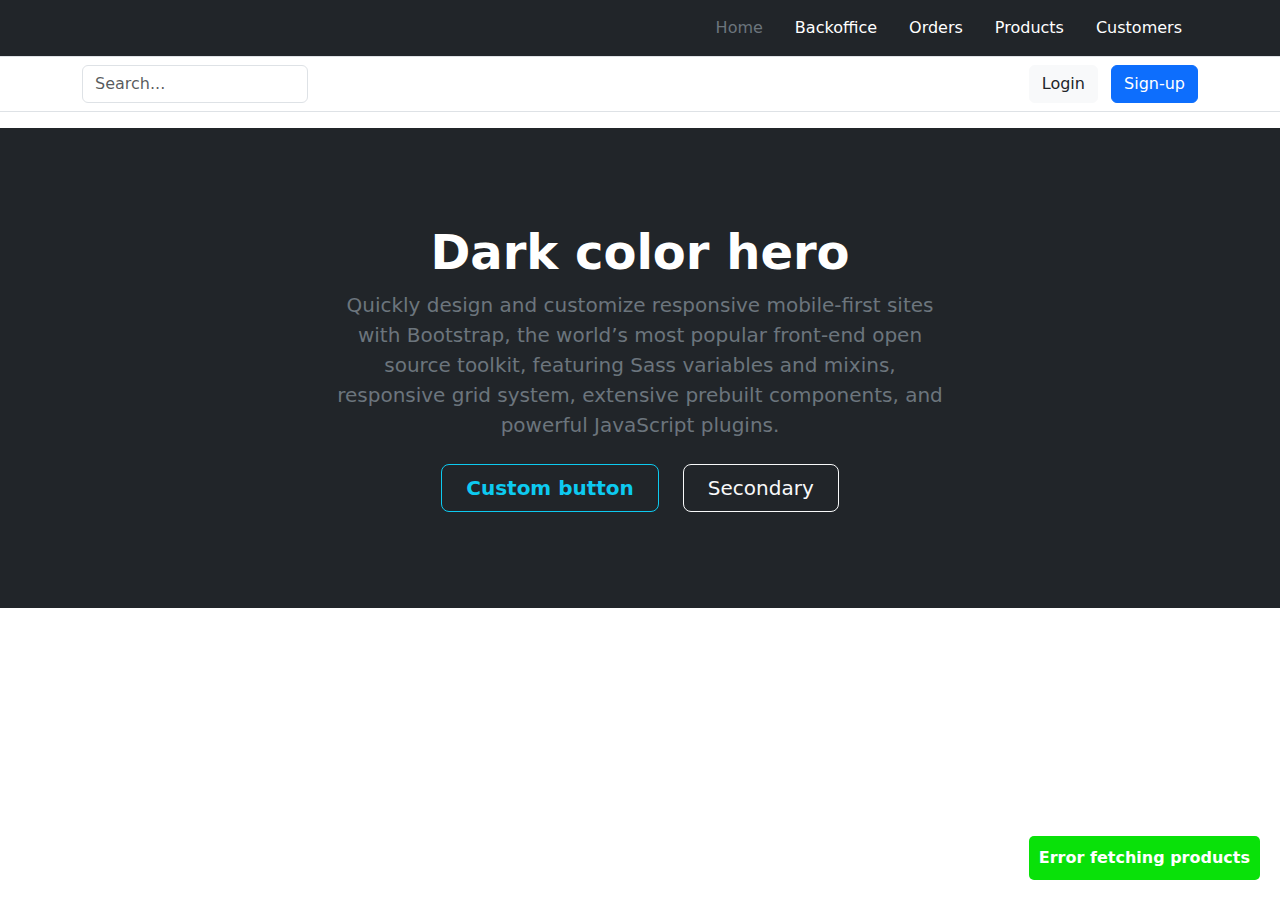
<file: index.html>
<!DOCTYPE html>
<html lang="en">
<head>
    <meta charset="UTF-8">
    <meta name="viewport" content="width=device-width, initial-scale=1.0">
    <!--Bootstrap CDN-->
    <link href="https://cdn.jsdelivr.net/npm/bootstrap@5.3.3/dist/css/bootstrap.min.css" rel="stylesheet" integrity="sha384-QWTKZyjpPEjISv5WaRU9OFeRpok6YctnYmDr5pNlyT2bRjXh0JMhjY6hW+ALEwIH" crossorigin="anonymous">
    <!--CSS personalizzato-->
    <link rel="stylesheet" href="index.css">
    <title>Home</title>
</head>
<body>
    <!--Header-->
    <header>
        <div class="px-3 py-2 text-bg-dark border-bottom">
            <div class="container">
                <div class="d-flex flex-wrap align-items-center justify-content-center justify-content-lg-start">
                    <a href="/" class="d-flex align-items-center my-2 my-lg-0 me-lg-auto text-white text-decoration-none">
                    </a>
    
                    <ul class="nav col-12 col-lg-auto my-2 justify-content-center my-md-0 text-small">
                        <li>
                            <a href="index.html" class="nav-link text-secondary">
                                Home
                            </a>
                        </li>
                        <li>
                            <a href="Backoffice/backoffice.html" class="nav-link text-white">
                                Backoffice
                            </a>
                        </li>
                        <li>
                            <a href="#" class="nav-link text-white">
                                Orders
                            </a>
                        </li>
                        <li>
                            <a href="#" class="nav-link text-white">
                                Products
                            </a>
                        </li>
                        <li>
                            <a href="#" class="nav-link text-white">
                                Customers
                            </a>
                        </li>
                    </ul>
                </div>
            </div>
        </div>
        <div class="px-3 py-2 border-bottom mb-3">
            <div class="container d-flex flex-wrap justify-content-center">
                <form class="col-12 col-lg-auto mb-2 mb-lg-0 me-lg-auto" role="search">
                    <input type="search" class="form-control" placeholder="Search..." aria-label="Search">
                </form>
    
                <div class="text-end">
                    <button type="button" class="btn btn-light text-dark me-2">Login</button>
                    <button type="button" class="btn btn-primary">Sign-up</button>
                </div>
            </div>
        </div>
    </header>

    <!--Hero-->
    <div class="bg-dark text-secondary px-4 py-5 text-center">
        <div class="py-5">
          <h1 class="display-5 fw-bold text-white">Dark color hero</h1>
          <div class="col-lg-6 mx-auto">
            <p class="fs-5 mb-4">Quickly design and customize responsive mobile-first sites with Bootstrap, the world’s most popular front-end open source toolkit, featuring Sass variables and mixins, responsive grid system, extensive prebuilt components, and powerful JavaScript plugins.</p>
            <div class="d-grid gap-2 d-sm-flex justify-content-sm-center">
              <button type="button" class="btn btn-outline-info btn-lg px-4 me-sm-3 fw-bold">Custom button</button>
              <button type="button" class="btn btn-outline-light btn-lg px-4">Secondary</button>
            </div>
          </div>
        </div>
    </div>

    <!--Main-->
    <main>
        <!--Contenitore per spinner e per far comparire un messaggio-->
        <div id="spinner" class="spinner" style="display: none">
        </div>
        <div id="message-box" class="message-box">
        </div>
        <div class="container">
            <div id="mainDiv" class="row row-cols-sm-1 row-cols-md-2 row-cols-lg-3 my-3">
            </div>
        </div>
    </main>

    <!--SCRIPS-->
    <script src="https://cdn.jsdelivr.net/npm/bootstrap@5.3.3/dist/js/bootstrap.bundle.min.js" integrity="sha384-YvpcrYf0tY3lHB60NNkmXc5s9fDVZLESaAA55NDzOxhy9GkcIdslK1eN7N6jIeHz" crossorigin="anonymous"></script>
    <script src="index.js"></script>
</body>
</html>
</file>
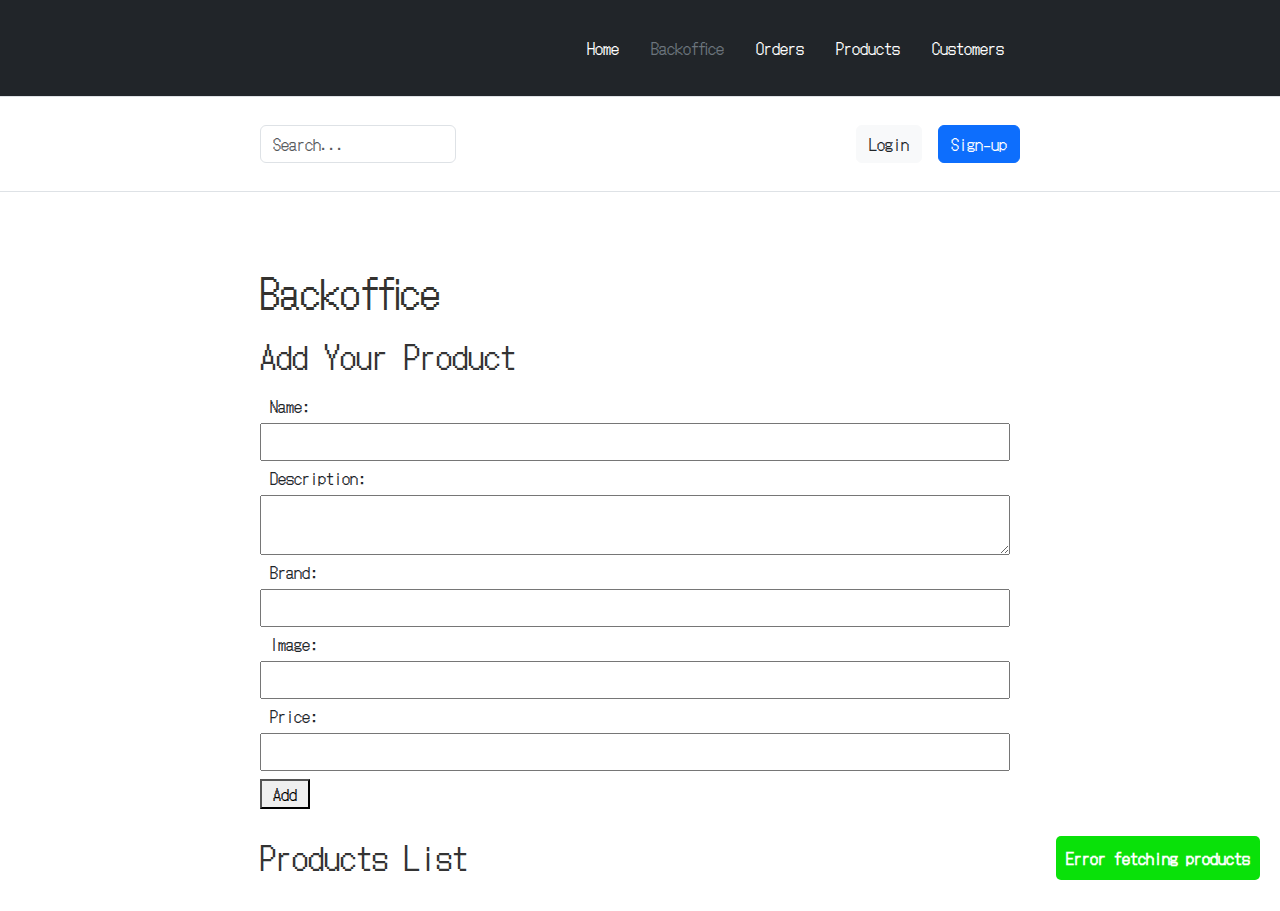
<file: Backoffice/backoffice.html>
<!DOCTYPE html>
<html lang="it">
  <head>
    <meta charset="UTF-8" />
    <meta name="viewport" content="width=device-width, initial-scale=1.0" />
    <!-- GOOGLE FONT -->
    <link rel="preconnect" href="https://fonts.googleapis.com" />
    <link rel="preconnect" href="https://fonts.gstatic.com" crossorigin />
    <link
      href="https://fonts.googleapis.com/css2?family=DotGothic16&display=swap"
      rel="stylesheet"
    />
    <!--Bootstrap CDN-->
    <link href="https://cdn.jsdelivr.net/npm/bootstrap@5.3.3/dist/css/bootstrap.min.css" rel="stylesheet" integrity="sha384-QWTKZyjpPEjISv5WaRU9OFeRpok6YctnYmDr5pNlyT2bRjXh0JMhjY6hW+ALEwIH" crossorigin="anonymous">
    <!--CSS personalizzato-->
    <link rel="stylesheet" href="backoffice.css" />
    <title>Backoffice</title>
  </head>
  <body>
    <!--Header-->
    <header>
      <div class="px-3 py-2 text-bg-dark border-bottom">
        <div class="container">
          <div class="d-flex flex-wrap align-items-center justify-content-center justify-content-lg-start">
            <a href="/" class="d-flex align-items-center my-2 my-lg-0 me-lg-auto text-white text-decoration-none">
            </a>
    
            <ul class="nav col-12 col-lg-auto my-2 justify-content-center my-md-0 text-small">
              <li>
                <a href="../index.html" class="nav-link text-white">
                  Home
                </a>
              </li>
              <li>
                <a href="backoffice.html" class="nav-link text-secondary">
                  Backoffice
                </a>
              </li>
              <li>
                <a href="#" class="nav-link text-white">
                  Orders
                </a>
              </li>
              <li>
                <a href="#" class="nav-link text-white">
                  Products
                </a>
              </li>
              <li>
                <a href="#" class="nav-link text-white">
                  Customers
                </a>
              </li>
            </ul>
          </div>
        </div>
      </div>
      <div class="px-3 py-2 border-bottom mb-3">
        <div class="container d-flex flex-wrap justify-content-center">
          <form class="col-12 col-lg-auto mb-2 mb-lg-0 me-lg-auto" role="search">
            <input type="search" class="form-control" placeholder="Search..." aria-label="Search">
          </form>
    
          <div class="text-end">
            <button type="button" class="btn btn-light text-dark me-2">Login</button>
            <button type="button" class="btn btn-primary">Sign-up</button>
          </div>
        </div>
      </div>
    </header>

    <main class="container">
      <h1>Backoffice</h1>
      <div>
        <h2>Add Your Product</h2>
        <!-- Form per aggiungere i prodotti -->
        <form id="product-form">
          <label for="name">Name:</label>
          <input type="text" id="name" />
          <label for="description">Description:</label>
          <textarea type="textarea" id="description"></textarea>
          <label for="brand">Brand:</label>
          <input type="text" id="brand" />
          <label for="imgUrl">Image:</label>
          <input type="url" id="imgUrl" />
          <label for="price">Price:</label>
          <input type="text" id="price" />
          <button type="submit" class="add">Add</button>
        </form>
      </div>
    
      <!--Contenitore per spinner e per far comparire un messaggio-->
      <div id="spinner" class="spinner" style="display: none">
      </div>
      <div id="message-box" class="message-box">
      </div>
    
      <!-- Contenitore dei prodotti -->
      <div>
        <h2>Products List</h2>
        <!-- Cards dei prodotti -->
        <div id="product-cards"></div>
      </div>
    </main>

    <!--SCRIPS-->
    <script src="https://cdn.jsdelivr.net/npm/bootstrap@5.3.3/dist/js/bootstrap.bundle.min.js" integrity="sha384-YvpcrYf0tY3lHB60NNkmXc5s9fDVZLESaAA55NDzOxhy9GkcIdslK1eN7N6jIeHz" crossorigin="anonymous"></script>
    <script src="backoffice.js"></script>
  </body>
</html>
</file>
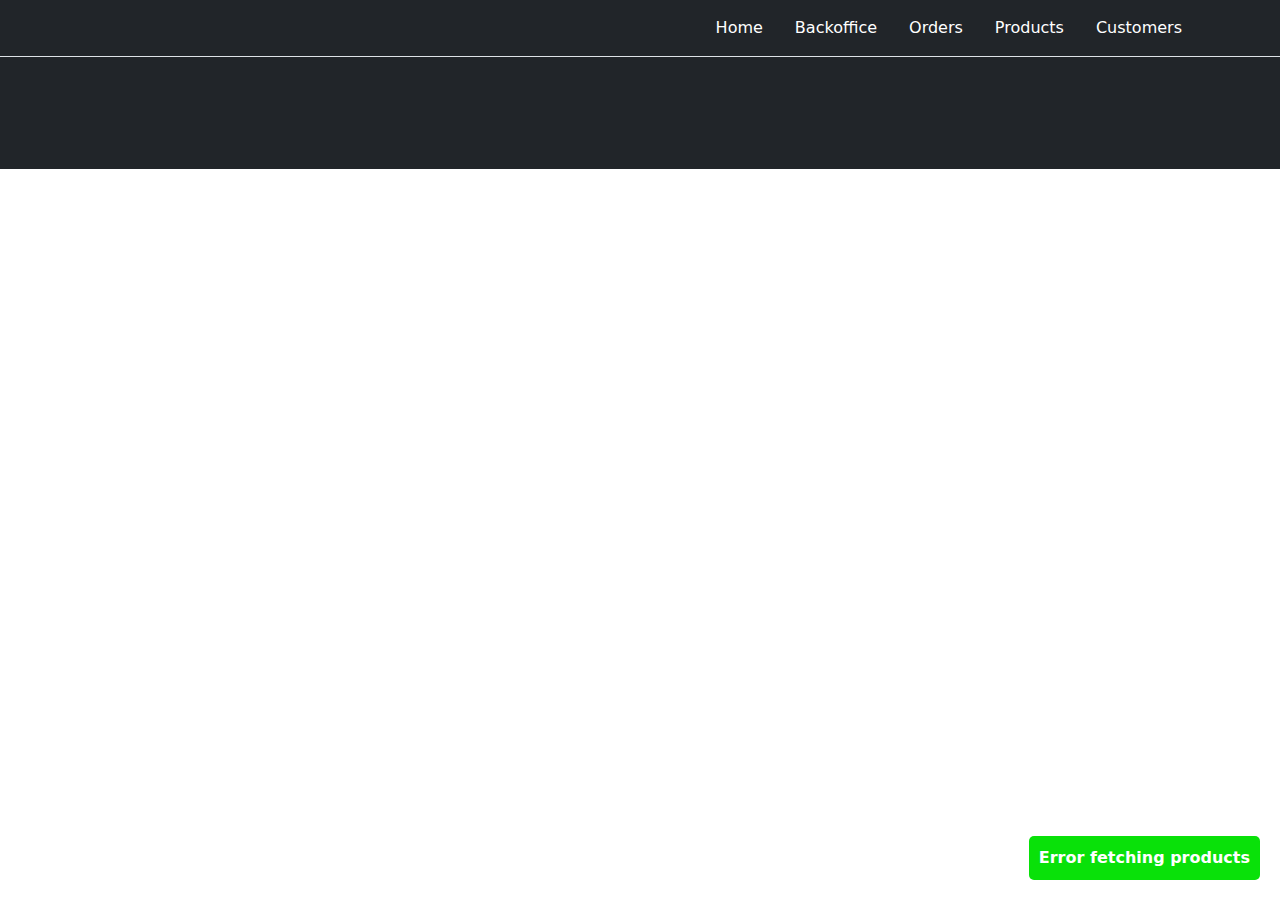
<file: Details/details.html>
<!DOCTYPE html>
<html lang="en">
<head>
    <meta charset="UTF-8">
    <meta name="viewport" content="width=device-width, initial-scale=1.0">
    <!--Bootstrap CDN-->
    <link href="https://cdn.jsdelivr.net/npm/bootstrap@5.3.3/dist/css/bootstrap.min.css" rel="stylesheet" integrity="sha384-QWTKZyjpPEjISv5WaRU9OFeRpok6YctnYmDr5pNlyT2bRjXh0JMhjY6hW+ALEwIH" crossorigin="anonymous">
    <!--CSS personalizzato-->
    <link rel="stylesheet" href="details.css">
    <title>Product details</title>
</head>
<body>
    <!--Header-->
    <header>
        <div class="px-3 py-2 text-bg-dark border-bottom">
            <div class="container">
                <div class="d-flex flex-wrap align-items-center justify-content-center justify-content-lg-start">
                    <a href="/" class="d-flex align-items-center my-2 my-lg-0 me-lg-auto text-white text-decoration-none">
                    </a>
    
                    <ul class="nav col-12 col-lg-auto my-2 justify-content-center my-md-0 text-small">
                        <li>
                            <a href="../index.html" class="nav-link text-white">
                                Home
                            </a>
                        </li>
                        <li>
                            <a href="../Backoffice/backoffice.html" class="nav-link text-white">
                                Backoffice
                            </a>
                        </li>
                        <li>
                            <a href="#" class="nav-link text-white">
                                Orders
                            </a>
                        </li>
                        <li>
                            <a href="#" class="nav-link text-white">
                                Products
                            </a>
                        </li>
                        <li>
                            <a href="#" class="nav-link text-white">
                                Customers
                            </a>
                        </li>
                    </ul>
                </div>
            </div>
        </div>
    </header>
    
    <!--Main-->
    <main>
        <!--Contenitore per spinner e per far comparire un messaggio-->
        <div id="spinner" class="spinner" style="display: none">
        </div>
        <div id="message-box" class="message-box">
        </div>
        <div class="text-bg-dark me-md-3 pt-3 px-3 pt-md-5 px-md-5 text-center mainContainer">
            <div class="my-3 py-3">
                <h2 id="titleDetails" class="display-5"></h2>
                <p id="paragraphDetails" class="lead"></p>
            </div>
            <div id="imgDetails" class="bg-body-tertiary shadow-sm mx-auto">
            </div>
        </div>
    </main>

    <!--SCRIPS-->
    <script src="https://cdn.jsdelivr.net/npm/bootstrap@5.3.3/dist/js/bootstrap.bundle.min.js" integrity="sha384-YvpcrYf0tY3lHB60NNkmXc5s9fDVZLESaAA55NDzOxhy9GkcIdslK1eN7N6jIeHz" crossorigin="anonymous"></script>
    <script src="details.js"></script>
</body>
</html>
</file>
<file: index.css>
.spinner {
    border: 4px solid rgba(0, 0, 0, 0.1);
    width: 36px;
    height: 36px;
    border-radius: 50%;
    border-left-color: rgb(0, 153, 255);
    animation: spin 1s ease infinite;
  }
  
  @keyframes spin {
    0% {
      transform: rotate(0deg);
    }
    100% {
      transform: rotate(360deg);
    }
  }
  
  .message-box {
    display: none;
    position: fixed;
    bottom: 20px;
    right: 20px;
    padding: 10px;
    background: rgb(9, 225, 9);
    color: rgb(255, 255, 255);
    border-radius: 5px;
    font-weight: bold;
  }
</file>
<file: Backoffice/backoffice.css>
* {
  margin: 0;
  padding: 0;
  box-sizing: border-box;
}

body {
  font-family: "DotGothic16", sans-serif;
  font-weight: 400;
  font-style: normal;
}

.container {
  padding: 20px;
  margin: 0 auto;
  max-width: 800px;
}

h1 {
  color: rgba(32, 29, 26, 0.904);
  margin: 40px 0 20px 0;
}

h3,
h2 {
  color: rgb(51, 51, 51);
  margin-bottom: 15px;
}

form {
  margin-bottom: 20px;
  display: flex;
  flex-direction: column;
}

label,
input,
textarea {
  margin-right: 10px;
  padding: 5px 10px;
}

.add {
  display: flex;
  justify-content: center;
  align-items: center;
  width: 50px;
  height: 30px;
  margin: 8px 0;
}

#product-cards {
  display: grid;
  grid-template-columns: auto auto auto;
  gap: 10px;
}

.product-card {
  width: 240px;
  padding: 15px;
  border: 1px solid rgb(204, 204, 204);
  border-radius: 8px;
  box-shadow: 0 2px 4px rgba(0, 0, 0, 0.1);
}

.product-card-img{
  width: 200px;
  margin: 4px;
  border: 1px solid rgb(59, 58, 58);
  border-radius: 8px;
  box-shadow: 0 2px 4px rgba(0, 0, 0, 0.1);
}

img{
  width: 198px;
  border-radius: 8px;
}
.product-card h2{
  padding-top: 4px;
  font-size: 18px;
  font-weight: bold;
}
.product-card h3{
  font-size: 16px;
}
.product-card h5{
  padding: 4px 0;
  color: rgb(11, 94, 215);
}
.product-card p {
  margin: 0;
  font-size: 14px;
  color: rgb(119, 119, 119);
}

.button {
  margin: 10px 0;
  padding: 5px 10px;
  background-color: rgb(204, 204, 204);
  color: rgb(119, 119, 119);
  text-align: center;
  border: 1px solid rgb(204, 204, 204);
  border-radius: 4px;
  letter-spacing: 2px;
  cursor: pointer;
}

.button:hover {
  color: rgb(255, 69, 0);
  border: 1px solid rgb(119, 119, 119);
}

.spinner {
  border: 4px solid rgba(0, 0, 0, 0.1);
  width: 36px;
  height: 36px;
  border-radius: 50%;
  border-left-color: rgb(0, 153, 255);
  animation: spin 1s ease infinite;
}

@keyframes spin {
  0% {
    transform: rotate(0deg);
  }
  100% {
    transform: rotate(360deg);
  }
}

.message-box {
  display: none;
  position: fixed;
  bottom: 20px;
  right: 20px;
  padding: 10px;
  background: rgb(9, 225, 9);
  color: rgb(255, 255, 255);
  border-radius: 5px;
  font-weight: bold;
}

@media screen and (max-width: 700px) {
  h2 {
    text-align: center;
  }
  form {
    display: flex;
    flex-direction: column;
  }
  button {
    margin-top: 20px;
  }
  #product-cards {
    grid-template-columns: auto;
  }
  .product-card {
    margin: 0 auto;
  }
}
</file>
<file: Details/details.css>
body{
    height: 100vh;
}
.mainContainer{
    width: 100%;
}
#imgDetails{
    width: 80%;
    height: 100%;
    border-radius: 21px 21px 0 0;
}
.spinner {
    border: 4px solid rgba(0, 0, 0, 0.1);
    width: 36px;
    height: 36px;
    border-radius: 50%;
    border-left-color: rgb(0, 153, 255);
    animation: spin 1s ease infinite;
  }
  
  @keyframes spin {
    0% {
      transform: rotate(0deg);
    }
    100% {
      transform: rotate(360deg);
    }
  }
  
  .message-box {
    display: none;
    position: fixed;
    bottom: 20px;
    right: 20px;
    padding: 10px;
    background: rgb(9, 225, 9);
    color: rgb(255, 255, 255);
    border-radius: 5px;
    font-weight: bold;
  }
</file>
